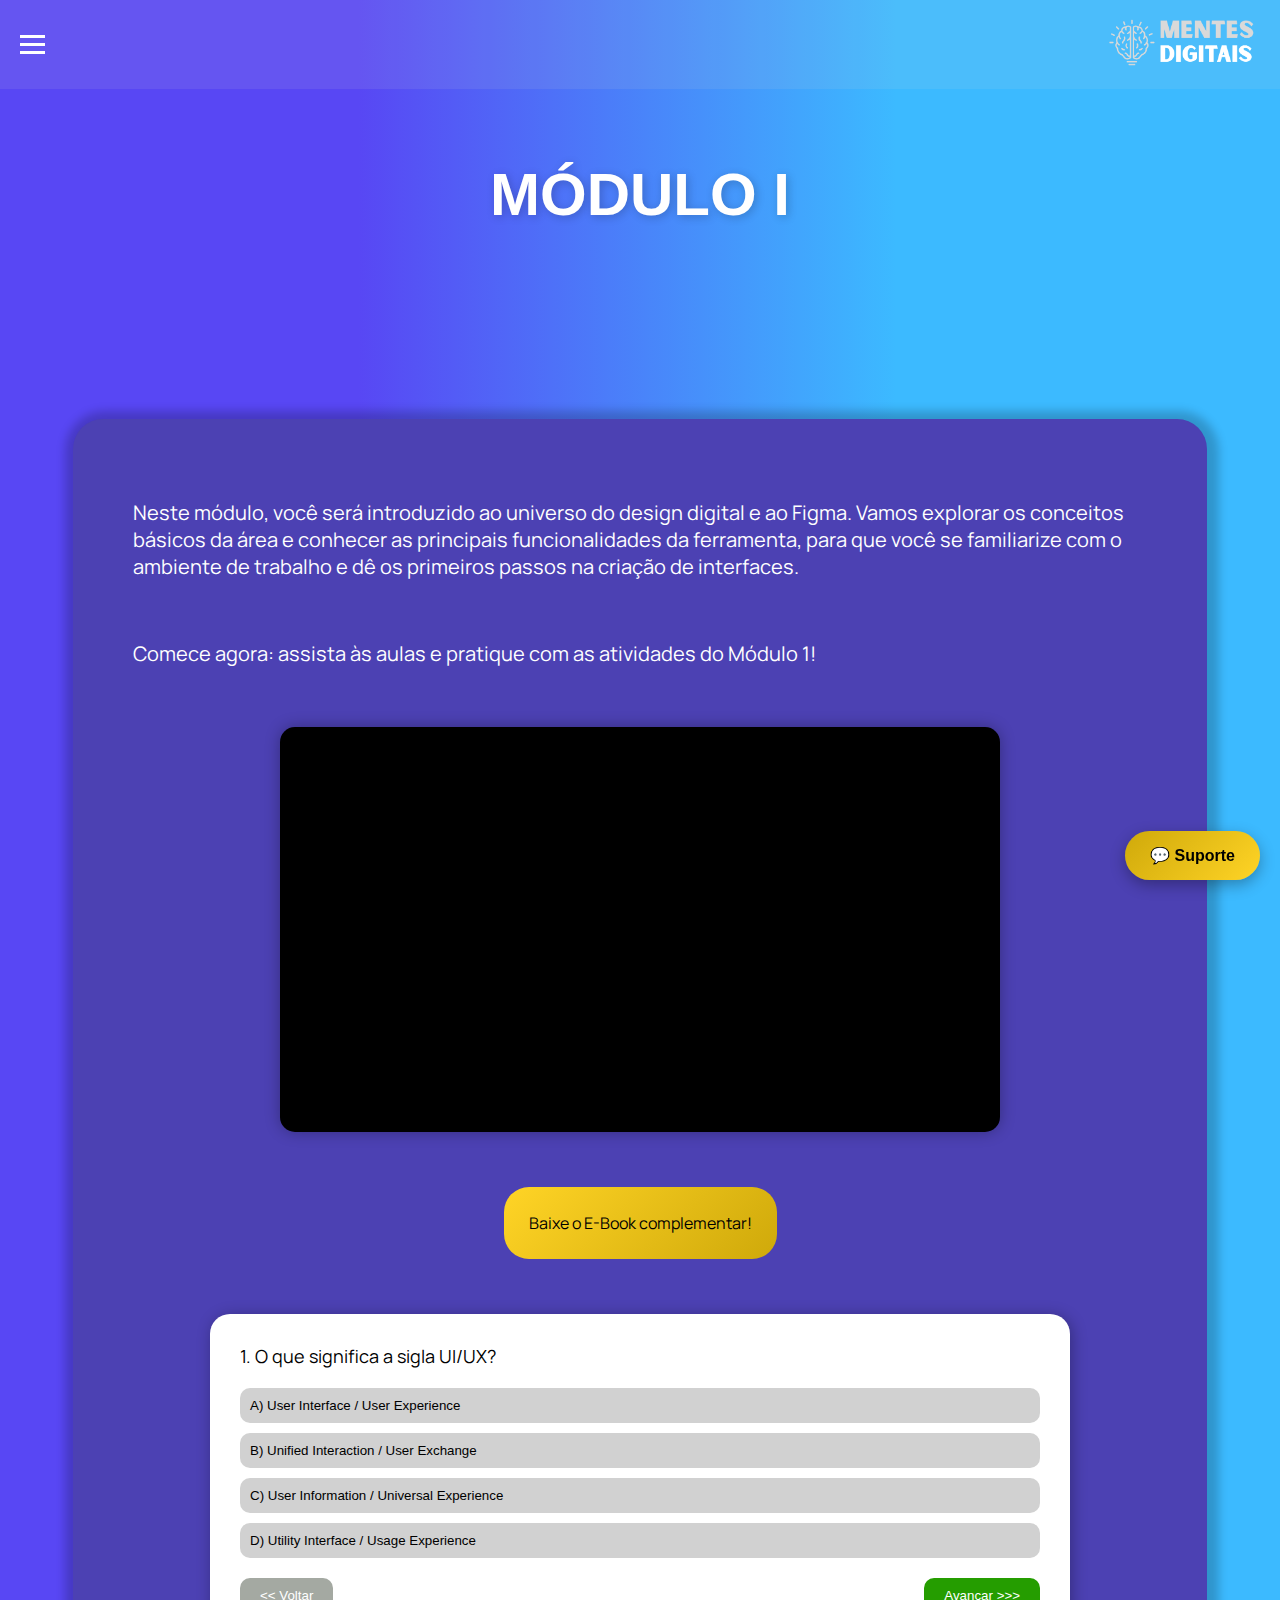
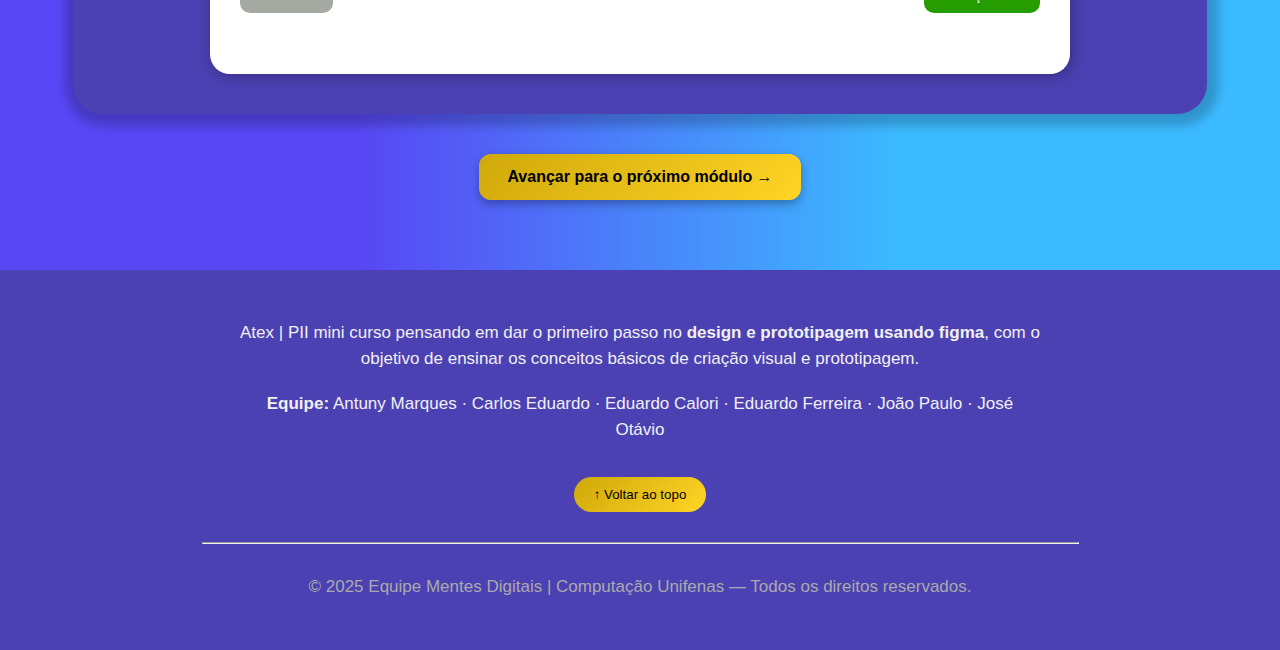
<file: moduloI.html>
<!DOCTYPE html>
<html lang="pt-br">
<head>
    <meta charset="UTF-8">
    <meta name="viewport" content="width=device-width, initial-scale=1.0">
    <link rel="stylesheet" href="css/style.css">
    
    <link href="https://fonts.googleapis.com/css2?family=Manrope:wght@400;700&display=swap" rel="stylesheet">
    <link rel="icon" href="images/icon-site.png" type="image/png">
    <script src="js/script.js" defer></script>
    <title>Módulo I</title>
    <style>
body{
    background: #5847F4;
    background: linear-gradient(90deg,rgba(88, 71, 244, 1) 28%, rgba(60, 186, 255, 1) 70%, rgba(60, 186, 255, 1) 82%);
    margin: 0;
    font-family: Arial, sans-serif;
}
.topbar{
    display: flex;
    justify-content: space-between;
    align-items: center;
    background-color: rgba(217, 217, 217, 0.1);
    color: white;
    padding: 10px 20px;
}

.barras{
    cursor: pointer;
    display: flex;
    flex-direction: column;
    gap: 5px;
}

.barras div{
    width: 25px;
    height: 3px;
    background-color: white;
}

.logo img{
    width: 170px;
    height: auto;
}

.sidebar{
    height: 100%;
    width: 0;
    position: fixed;
    top: 0;
    left: 0;
    background-color: #4496FB;
    overflow-x: hidden;
    transition: 0.3s;
    padding-top: 60px;
}

.sidebar a{
    text-align: center;
    padding: 15px 25px;
    text-decoration: none;
    font-size: 20px;
    color: white;
    display: block;
    transition: 0.3s;
}

.sidebar a:hover{
    background-color: rgba(217, 217, 217, 0.1);
}

.closebtn{
    position: absolute;
    top: 10px;
    right: 20px;
    font-size: 30px;
    color: white;
    text-decoration: none;
}

.sidebar img{
    width: 150px;
    position: relative;
    left: 40px;
    top: 400px;
}

.aulas {
    display: flex;
    justify-content: center;
    align-items: flex-start;
    flex-wrap: wrap;
    margin-top: 40px;
    padding: 0 20px;
    margin-bottom: 40px;
}

.video-container {
    max-width: 720px;
    width: 100%;
    aspect-ratio: 16 / 9;
    border-radius: 15px;
    overflow: hidden;
    box-shadow: 0 0 15px rgba(0,0,0,0.3);
    background-color: black;
}


/* Responsivo */
@media (max-width: 850px){
.aulas{
    flex-direction: column;
   align-items: center;
}
  
.video-container{
    width: 90%;
}
}
@media (max-width: 480px){
.barras{
    gap: 4px;
}

.barras div{
    width: 20px;
    height: 2px;
}

.logo img{
    width: 100px;
    right: 30px;
}

.sidebar a{
    font-size: 15px;
}

.sidebar hr{
    width: 50%;
}

.video-container {
    width: 100%;
}
}


</style>
</head>
<body>
<div class="topbar">
    <div class="barras" onclick="toggleSidebar()">
        <div></div>
        <div></div>
        <div></div>
    </div>
    <div class="logo"><img src="images/mentesdigitais.png" alt="Logo Mentes Digitais"></div>
</div>

<div id="mySidebar" class="sidebar">
    <a href="javascript:void(0)" class="closebtn" onclick="toggleSidebar()">×</a>  
    <a href="index.html">HOME</a>
    <hr>
    <a href="moduloI.html">MÓDULO I</a>
    <hr>
    <a href="moduloII.html">MÓDULO II</a>
    <hr>
    <a href="moduloIII.html">MÓDULO III</a>
    <hr>
    <a href="moduloIV.html">MÓDULO IV</a>
    <hr>
    <a href="moduloV.html">MÓDULO V</a>
    <img src="images/mentesdigitais.png" alt="Logo Mentes Digitais">
</div>

<div class="main">
    <h1 class="titulo-modulos">MÓDULO I</h1>
</div>

<div class="main">
<section class="conteudo">
        <p>Neste módulo, você será introduzido ao universo do design digital e ao Figma. Vamos explorar os conceitos básicos da área e conhecer as principais funcionalidades da ferramenta, para que você se familiarize com o ambiente de trabalho e dê os primeiros passos na criação de interfaces.</p>
        <p class="p2">Comece agora: assista às aulas e pratique com as atividades do Módulo 1!</p>

        <div class="aulas">
        <div class="video-container">
            <iframe id="videoPlayer" width="100%" height="100%"
                src="https://www.youtube.com/embed/Jwq9wUYQPgU?si=XiJgvLeKNYwL1z93"
                title="Introdução ao Figma"
                frameborder="0"
                allow="accelerometer; autoplay; clipboard-write; encrypted-media; gyroscope; picture-in-picture"
                allowfullscreen></iframe>
        </div>

</div>

        <div class="pdf-container">
            <a href="pdf/Aula 1 - Introdução ao Design Digital e Primeiros Passos.pdf">Baixe o E-Book complementar!</a>
        </div>

        <div class="quiz-container">
        <div id="quiz">
            <div class="question" id="question"></div>
            <div class="options" id="options"></div>
            <button class="next-btn" id="nextBtn">Avançar &gt;&gt;&gt;</button>
            <button class="prev-btn" id="prevBtn">&lt;&lt; Voltar</button>
        </div>
        <div class="result" id="result" style="display:none;"></div>
</div>
</section>

<div class="next-module">
  <a href=moduloII.html class="next-module-btn">Avançar para o próximo módulo →</a>
</div>

</div>

<a href="mailto:mentesdigitais.sup@gmail.com?subject=Ajuda%20no%20site%20Mentes%20Digitais&body=Olá,%20preciso%20de%20ajuda%20com..." 
   class="btn-suporte" 
   title="Enviar e-mail para o suporte">
   💬 <span>Suporte</span>
</a>


<footer class="footer">
    <div class="footer-content">
        <p class="project-desc">
            Atex | PII mini curso pensando em dar o primeiro passo no<strong> design e prototipagem usando figma</strong>,
            com o objetivo de ensinar os conceitos básicos de criação visual e prototipagem.
        </p>

        <p class="team">
            <strong>Equipe:</strong> Antuny Marques · Carlos Eduardo · Eduardo Calori · Eduardo Ferreira · João Paulo · José Otávio 
        </p>

        <button class="back-to-top" onclick="window.scrollTo({top: 0, behavior: 'smooth'})">
        ↑ Voltar ao topo
        </button>
    </div>
    <hr style="width: 70%; margin-top: 30px; margin-bottom: 30px;">
    <p class="footer-copy">© 2025 Equipe Mentes Digitais | Computação Unifenas — Todos os direitos reservados.</p>
</footer>
</body>
</html>
</file>
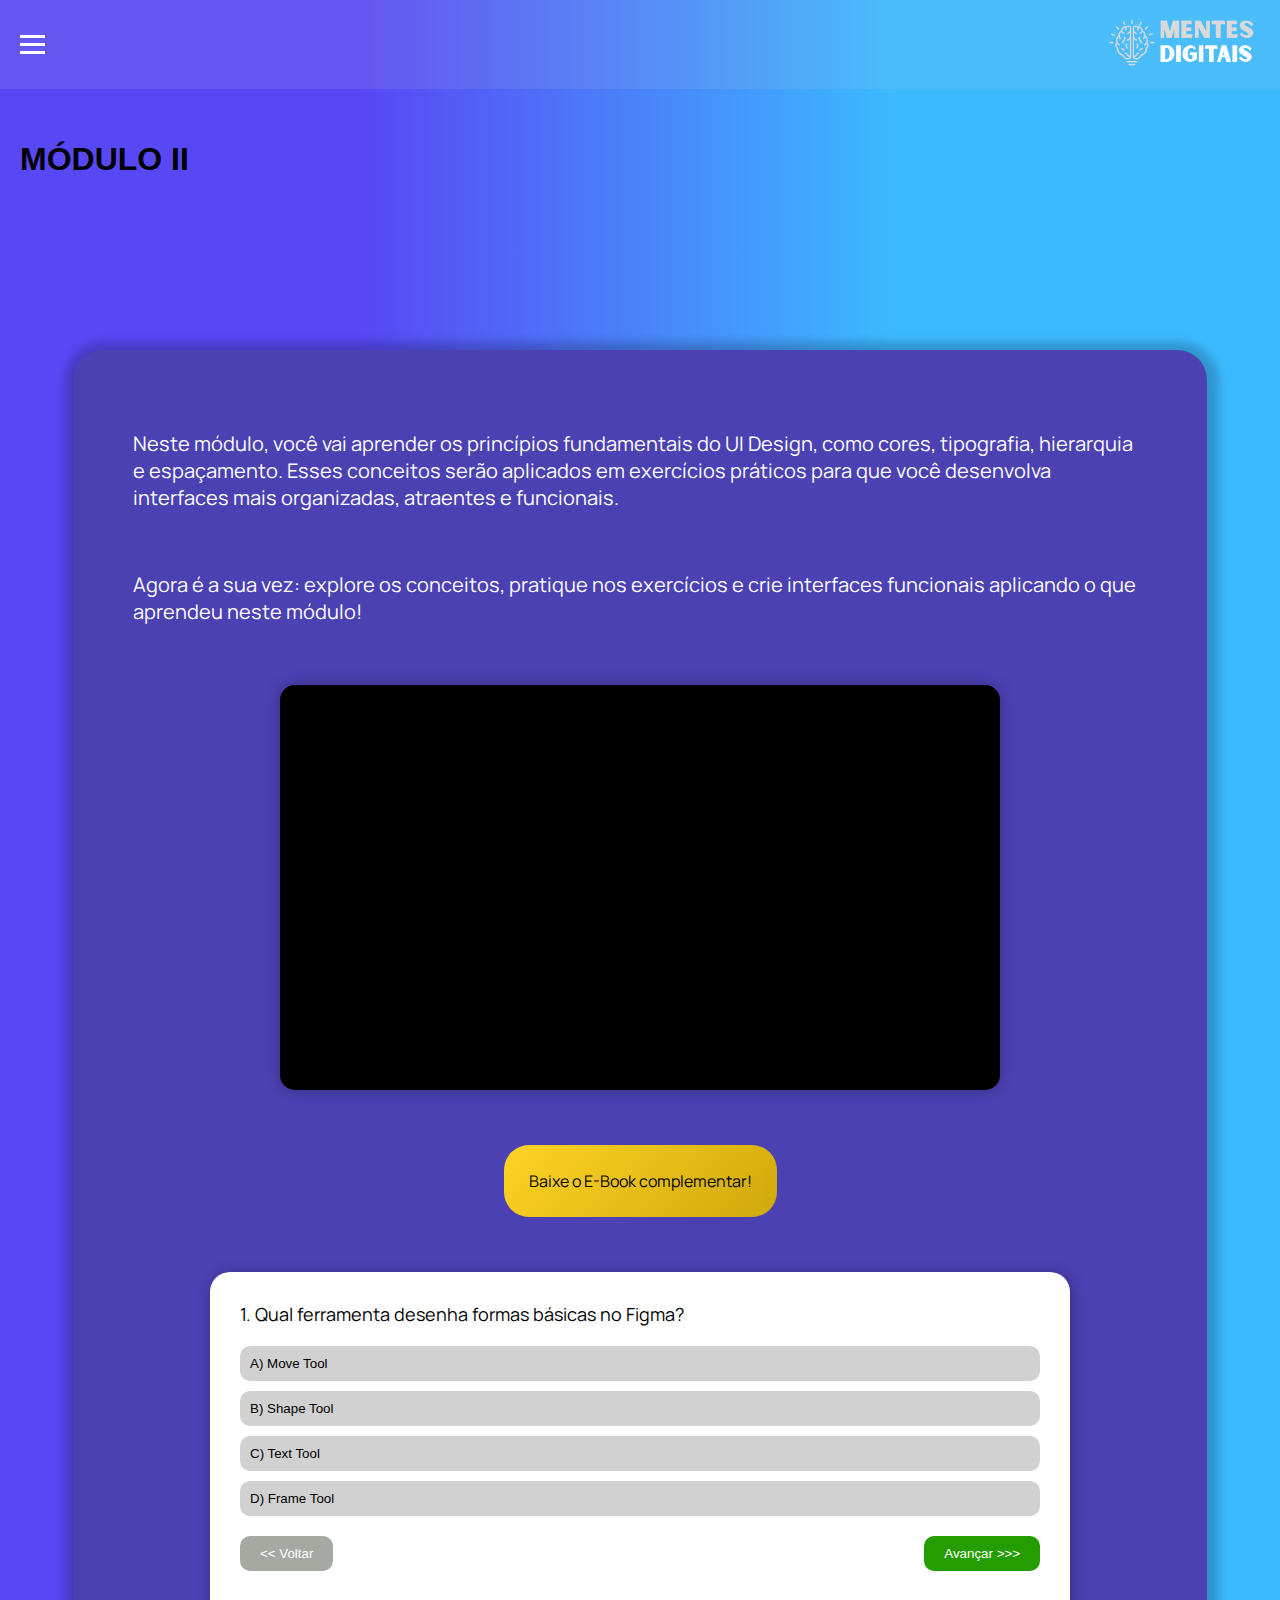
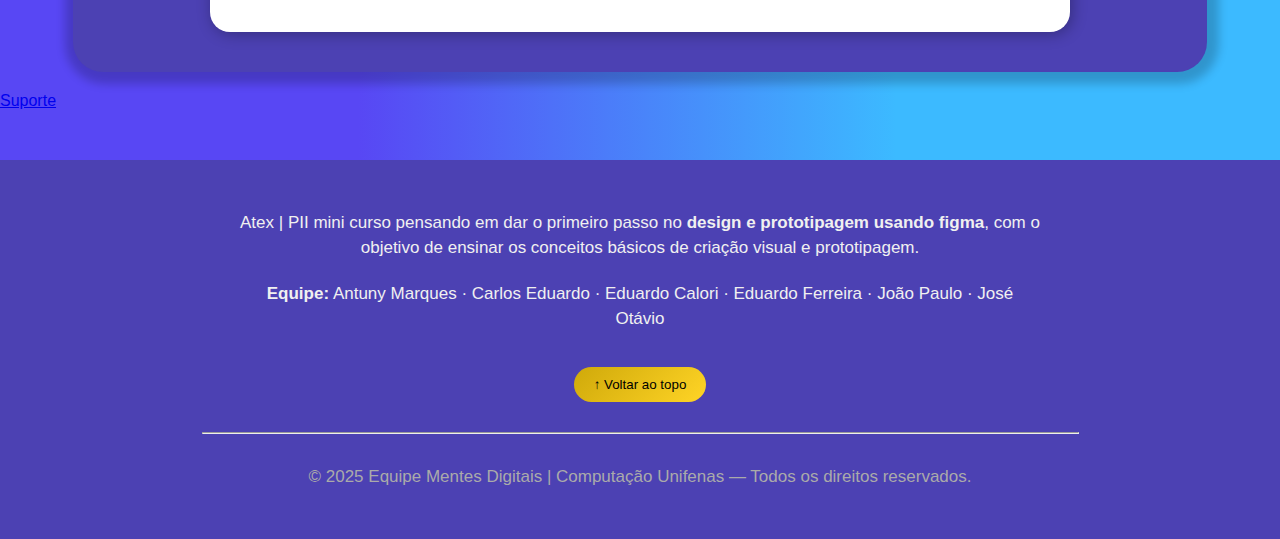
<file: moduloII.html>
<!DOCTYPE html>
<html lang="pt-br">
<head>
    <meta charset="UTF-8">
    <meta name="viewport" content="width=device-width, initial-scale=1.0">
    <link rel="stylesheet" href="css/style.css">
    
    <link href="https://fonts.googleapis.com/css2?family=Manrope:wght@400;700&display=swap" rel="stylesheet">
    <script src="js/script.js" defer></script>
    <title>Módulo II</title>
    <style>
body{
    background: #5847F4;
    background: linear-gradient(90deg,rgba(88, 71, 244, 1) 28%, rgba(60, 186, 255, 1) 70%, rgba(60, 186, 255, 1) 82%);
    margin: 0;
    font-family: Arial, sans-serif;
}
.topbar{
    display: flex;
    justify-content: space-between;
    align-items: center;
    background-color: rgba(217, 217, 217, 0.1);
    color: white;
    padding: 10px 20px;
}

.barras{
    cursor: pointer;
    display: flex;
    flex-direction: column;
    gap: 5px;
}

.barras div{
    width: 25px;
    height: 3px;
    background-color: white;
}

.logo img{
    width: 170px;
    height: auto;
}

.sidebar{
    height: 100%;
    width: 0;
    position: fixed;
    top: 0;
    left: 0;
    background-color: #4496FB;
    overflow-x: hidden;
    transition: 0.3s;
    padding-top: 60px;
}

.sidebar a{
    text-align: center;
    padding: 15px 25px;
    text-decoration: none;
    font-size: 20px;
    color: white;
    display: block;
    transition: 0.3s;
}

.sidebar a:hover{
    background-color: rgba(217, 217, 217, 0.1);
}

.closebtn{
    position: absolute;
    top: 10px;
    right: 20px;
    font-size: 30px;
    color: white;
    text-decoration: none;
}

.sidebar img{
    width: 150px;
    position: relative;
    left: 40px;
    top: 400px;
}

.aulas {
    display: flex;
    justify-content: center;
    align-items: flex-start;
    flex-wrap: wrap;
    margin-top: 40px;
    padding: 0 20px;
    margin-bottom: 40px;
}

.video-container {
    max-width: 720px;
    width: 100%;
    aspect-ratio: 16 / 9;
    border-radius: 15px;
    overflow: hidden;
    box-shadow: 0 0 15px rgba(0,0,0,0.3);
    background-color: black;
}


/* Responsivo */
@media (max-width: 850px) {
  .aulas {
        flex-direction: column;
        align-items: center;
  }
  
  .video-container{
        width: 90%;
  }
}

</style>
</head>
<body>
<div class="topbar">
    <div class="barras" onclick="toggleSidebar()">
        <div></div>
        <div></div>
        <div></div>
    </div>
    <div class="logo"><img src="images/mentesdigitais.png" alt="Logo Mentes Digitais"></div>
</div>

<div id="mySidebar" class="sidebar">
    <a href="javascript:void(0)" class="closebtn" onclick="toggleSidebar()">×</a>  
    <a href="index.html">HOME</a>
    <hr>
    <a href="moduloI.html">MÓDULO I</a>
    <hr>
    <a href="moduloII.html">MÓDULO II</a>
    <hr>
    <a href="moduloIII.html">MÓDULO III</a>
    <hr>
    <a href="moduloIV.html">MÓDULO IV</a>
    <hr>
    <a href="moduloV.html">MÓDULO V</a>
    <img src="images/mentesdigitais.png" alt="Logo Mentes Digitais">
</div>

<div class="main">
    <h1 class="titulo-moldulos">MÓDULO II</h1>
</div>

<div class="main">
    <section class="conteudo">
        <p>Neste módulo, você vai aprender os princípios fundamentais do UI Design, como cores, tipografia, hierarquia e espaçamento. Esses conceitos serão aplicados em exercícios práticos para que você desenvolva interfaces mais organizadas, atraentes e funcionais.</p>
        <p class="p2">Agora é a sua vez: explore os conceitos, pratique nos exercícios e crie interfaces funcionais aplicando o que aprendeu neste módulo!</p>

        <div class="aulas">
        <div class="video-container">
            <iframe id="videoPlayer" width="100%" height="100%"
                src="https://www.youtube.com/embed/fvH34w2EWRE?si=vCZOdim2vdd4sfx4"
                title="Introdução ao Figma"
                frameborder="0"
                allow="accelerometer; autoplay; clipboard-write; encrypted-media; gyroscope; picture-in-picture"
                allowfullscreen></iframe>
        </div>

</div>

        <div class="pdf-container">
            <a href="pdf/Aula 2 - Ferramentas Essenciais do Figma.pdf">Baixe o E-Book complementar!</a>
        </div>

        <div class="quiz-container">
            <div id="quiz">
                <div class="question" id="question"></div>
                <div class="options" id="options"></div>
                <button class="next-btn" id="nextBtn">Avançar &gt;&gt;&gt;</button>
                <button class="prev-btn" id="prevBtn">&lt;&lt; Voltar</button>
            </div>
            <div class="result" id="result" style="display:none;"></div>
        </div>
    </section>
</div>

<a href="mentesdigitais.sup@gmail.com" class="support-btn">Suporte</a>

<footer class="footer">
    <div class="footer-content">
        <p class="project-desc">
            Atex | PII mini curso pensando em dar o primeiro passo no<strong> design e prototipagem usando figma</strong>,
            com o objetivo de ensinar os conceitos básicos de criação visual e prototipagem.
        </p>

        <p class="team">
            <strong>Equipe:</strong> Antuny Marques · Carlos Eduardo · Eduardo Calori · Eduardo Ferreira · João Paulo · José Otávio 
        </p>

        <button class="back-to-top" onclick="window.scrollTo({top: 0, behavior: 'smooth'})">
        ↑ Voltar ao topo
        </button>
    </div>
    <hr style="width: 70%; margin-top: 30px; margin-bottom: 30px;">
    <p class="footer-copy">© 2025 Equipe Mentes Digitais | Computação Unifenas — Todos os direitos reservados.</p>
</footer>
</body>
</html>
</file>
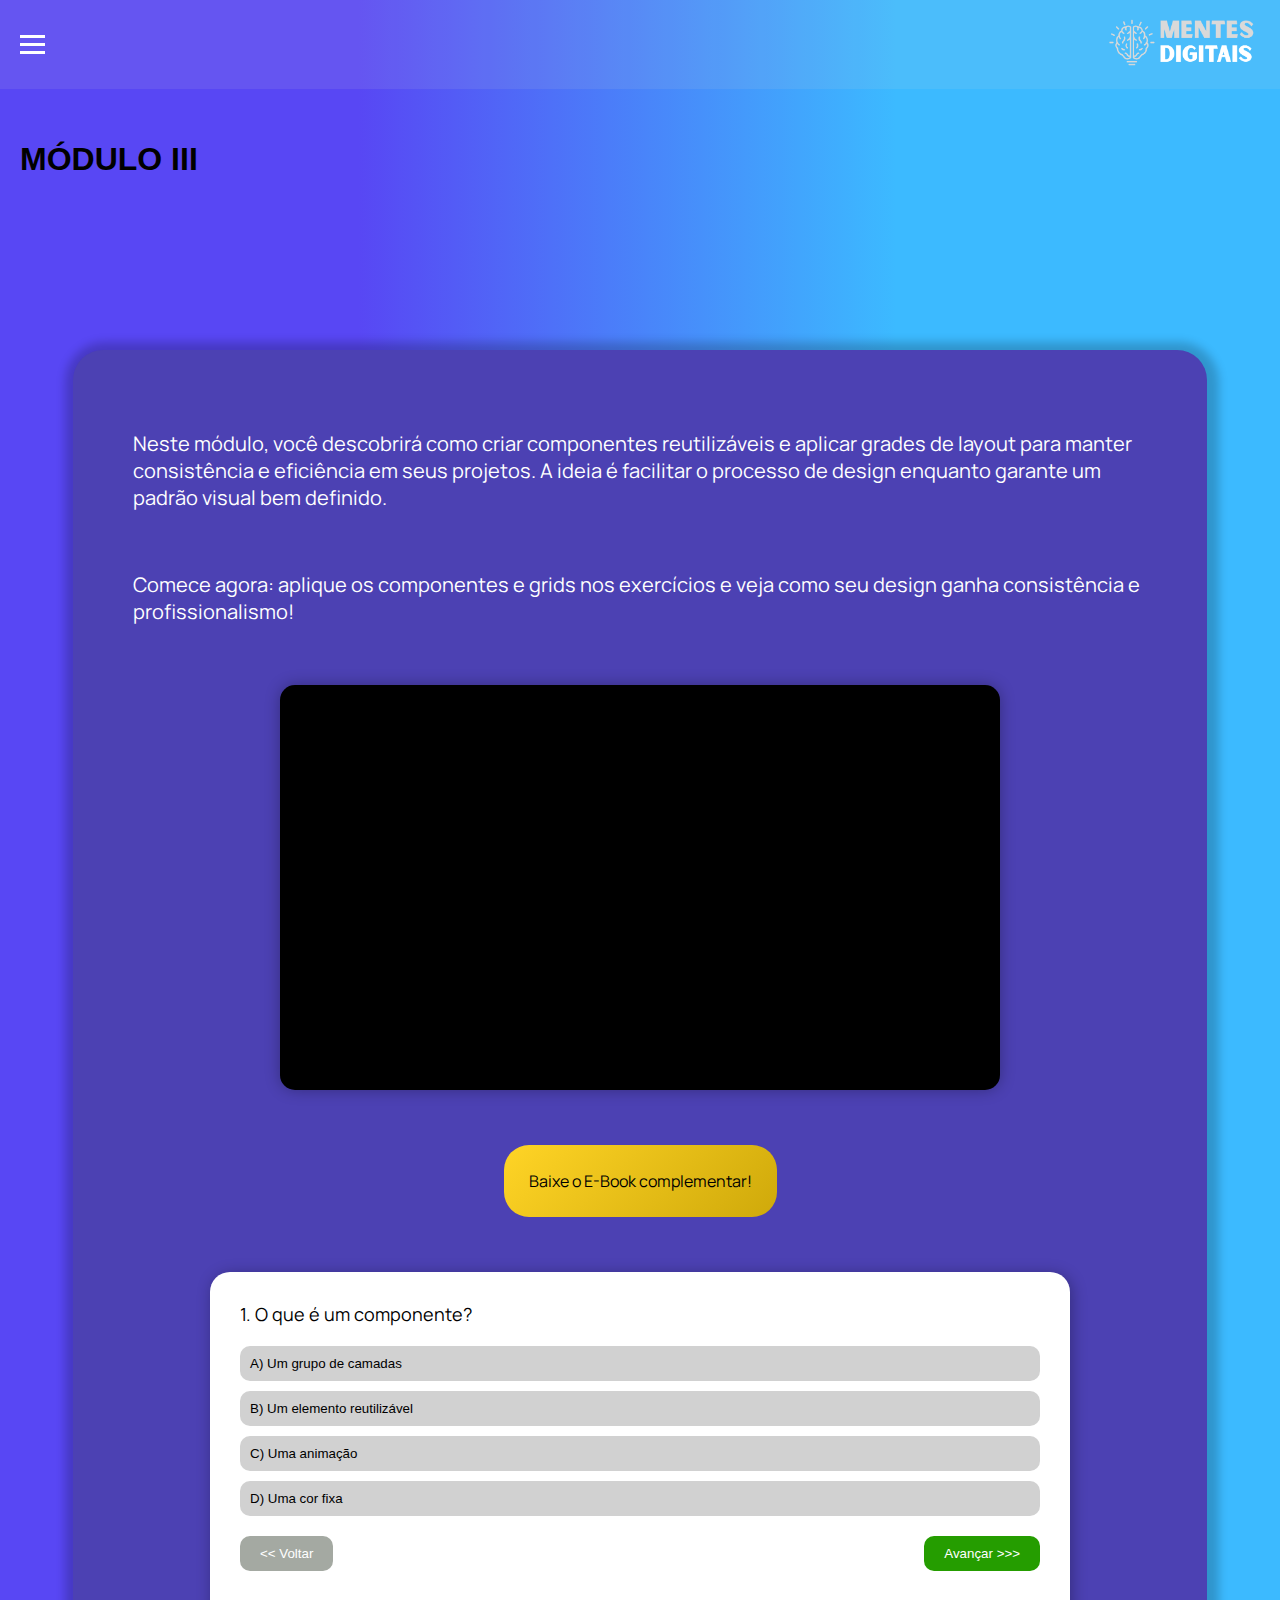
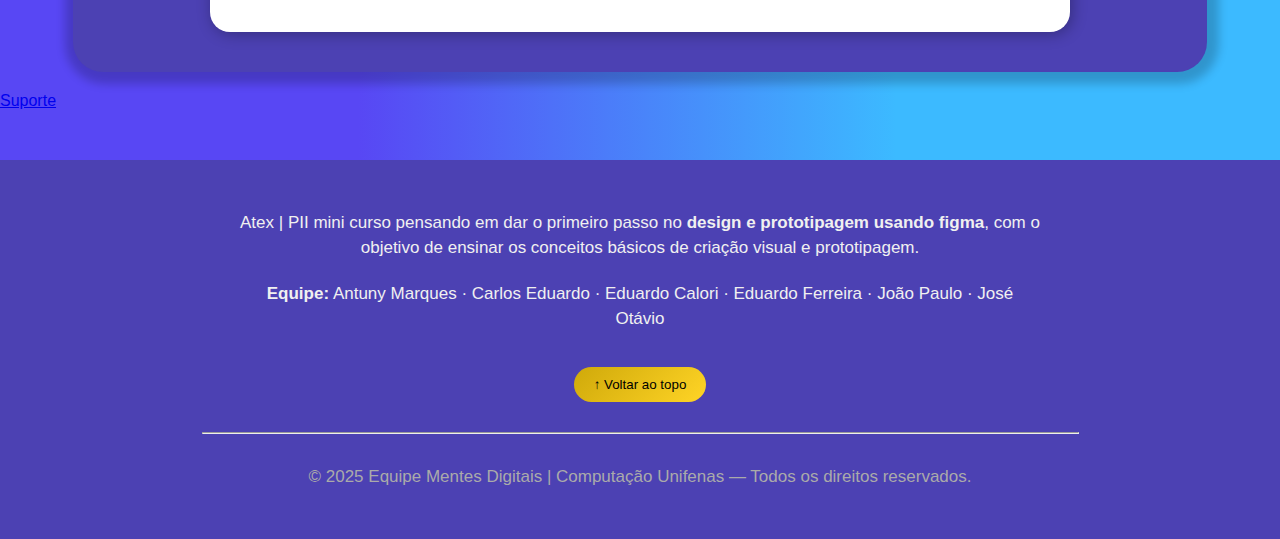
<file: moduloIII.html>
<!DOCTYPE html>
<html lang="pt-br">
<head>
    <meta charset="UTF-8">
    <meta name="viewport" content="width=device-width, initial-scale=1.0">
    <link rel="stylesheet" href="css/style.css">
    
    <link href="https://fonts.googleapis.com/css2?family=Manrope:wght@400;700&display=swap" rel="stylesheet">
    <script src="js/script.js" defer></script>
    <title>Módulo III</title>
    <style>
body{
    background: #5847F4;
    background: linear-gradient(90deg,rgba(88, 71, 244, 1) 28%, rgba(60, 186, 255, 1) 70%, rgba(60, 186, 255, 1) 82%);
    margin: 0;
    font-family: Arial, sans-serif;
}
.topbar{
    display: flex;
    justify-content: space-between;
    align-items: center;
    background-color: rgba(217, 217, 217, 0.1);
    color: white;
    padding: 10px 20px;
}

.barras{
    cursor: pointer;
    display: flex;
    flex-direction: column;
    gap: 5px;
}

.barras div{
    width: 25px;
    height: 3px;
    background-color: white;
}

.logo img{
    width: 170px;
    height: auto;
}

.sidebar{
    height: 100%;
    width: 0;
    position: fixed;
    top: 0;
    left: 0;
    background-color: #4496FB;
    overflow-x: hidden;
    transition: 0.3s;
    padding-top: 60px;
}

.sidebar a{
    text-align: center;
    padding: 15px 25px;
    text-decoration: none;
    font-size: 20px;
    color: white;
    display: block;
    transition: 0.3s;
}

.sidebar a:hover{
    background-color: rgba(217, 217, 217, 0.1);
}

.closebtn{
    position: absolute;
    top: 10px;
    right: 20px;
    font-size: 30px;
    color: white;
    text-decoration: none;
}

.sidebar img{
    width: 150px;
    position: relative;
    left: 40px;
    top: 400px;
}

.aulas {
    display: flex;
    justify-content: center;
    align-items: flex-start;
    flex-wrap: wrap;
    margin-top: 40px;
    padding: 0 20px;
    margin-bottom: 40px;
}

.video-container {
    max-width: 720px;
    width: 100%;
    aspect-ratio: 16 / 9;
    border-radius: 15px;
    overflow: hidden;
    box-shadow: 0 0 15px rgba(0,0,0,0.3);
    background-color: black;
}


/* Responsivo */
@media (max-width: 850px) {
  .aulas {
        flex-direction: column;
        align-items: center;
  }
  
  .video-container{
        width: 90%;
  }
}

</style>
</head>
<body>
<div class="topbar">
    <div class="barras" onclick="toggleSidebar()">
        <div></div>
        <div></div>
        <div></div>
    </div>
    <div class="logo"><img src="images/mentesdigitais.png" alt="Logo Mentes Digitais"></div>
</div>

<div id="mySidebar" class="sidebar">
    <a href="javascript:void(0)" class="closebtn" onclick="toggleSidebar()">×</a>  
    <a href="index.html">HOME</a>
    <hr>
    <a href="moduloI.html">MÓDULO I</a>
    <hr>
    <a href="moduloII.html">MÓDULO II</a>
    <hr>
    <a href="moduloIII.html">MÓDULO III</a>
    <hr>
    <a href="moduloIV.html">MÓDULO IV</a>
    <hr>
    <a href="moduloV.html">MÓDULO V</a>
    <img src="images/mentesdigitais.png" alt="Logo Mentes Digitais">
</div>

<div class="main">
    <h1 class="titulo-moldulos">MÓDULO III</h1>
</div>

<div class="main">
    <section class="conteudo">
        <p>Neste módulo, você descobrirá como criar componentes reutilizáveis e aplicar grades de layout para manter consistência e eficiência em seus projetos. A ideia é facilitar o processo de design enquanto garante um padrão visual bem definido.</p>
        <p class="p2">Comece agora: aplique os componentes e grids nos exercícios e veja como seu design ganha consistência e profissionalismo!</p>

        <div class="aulas">
        <div class="video-container">
            <iframe id="videoPlayer" width="100%" height="100%"
                src="https://www.youtube.com/embed/oE_08KTRA9w?si=zlbh8kw180UoyOji"
                title="Introdução ao Figma"
                frameborder="0"
                allow="accelerometer; autoplay; clipboard-write; encrypted-media; gyroscope; picture-in-picture"
                allowfullscreen></iframe>
        </div>

</div>

        <div class="pdf-container">
            <a href="pdf/Aula 3- Organização e Componentes.pdf">Baixe o E-Book complementar!</a>
        </div>

        <div class="quiz-container">
        <div id="quiz">
            <div class="question" id="question"></div>
            <div class="options" id="options"></div>
            <button class="next-btn" id="nextBtn">Avançar &gt;&gt;&gt;</button>
            <button class="prev-btn" id="prevBtn">&lt;&lt; Voltar</button>
        </div>
        <div class="result" id="result" style="display:none;"></div>
</div>
    </section>
</div>

<a href="mentesdigitais.sup@gmail.com" class="support-btn">Suporte</a>

<footer class="footer">
    <div class="footer-content">
        <p class="project-desc">
            Atex | PII mini curso pensando em dar o primeiro passo no<strong> design e prototipagem usando figma</strong>,
            com o objetivo de ensinar os conceitos básicos de criação visual e prototipagem.
        </p>

        <p class="team">
            <strong>Equipe:</strong> Antuny Marques · Carlos Eduardo · Eduardo Calori · Eduardo Ferreira · João Paulo · José Otávio 
        </p>

        <button class="back-to-top" onclick="window.scrollTo({top: 0, behavior: 'smooth'})">
        ↑ Voltar ao topo
        </button>
    </div>
    <hr style="width: 70%; margin-top: 30px; margin-bottom: 30px;">
    <p class="footer-copy">© 2025 Equipe Mentes Digitais | Computação Unifenas — Todos os direitos reservados.</p>
</footer>
</body>
</html>
</file>
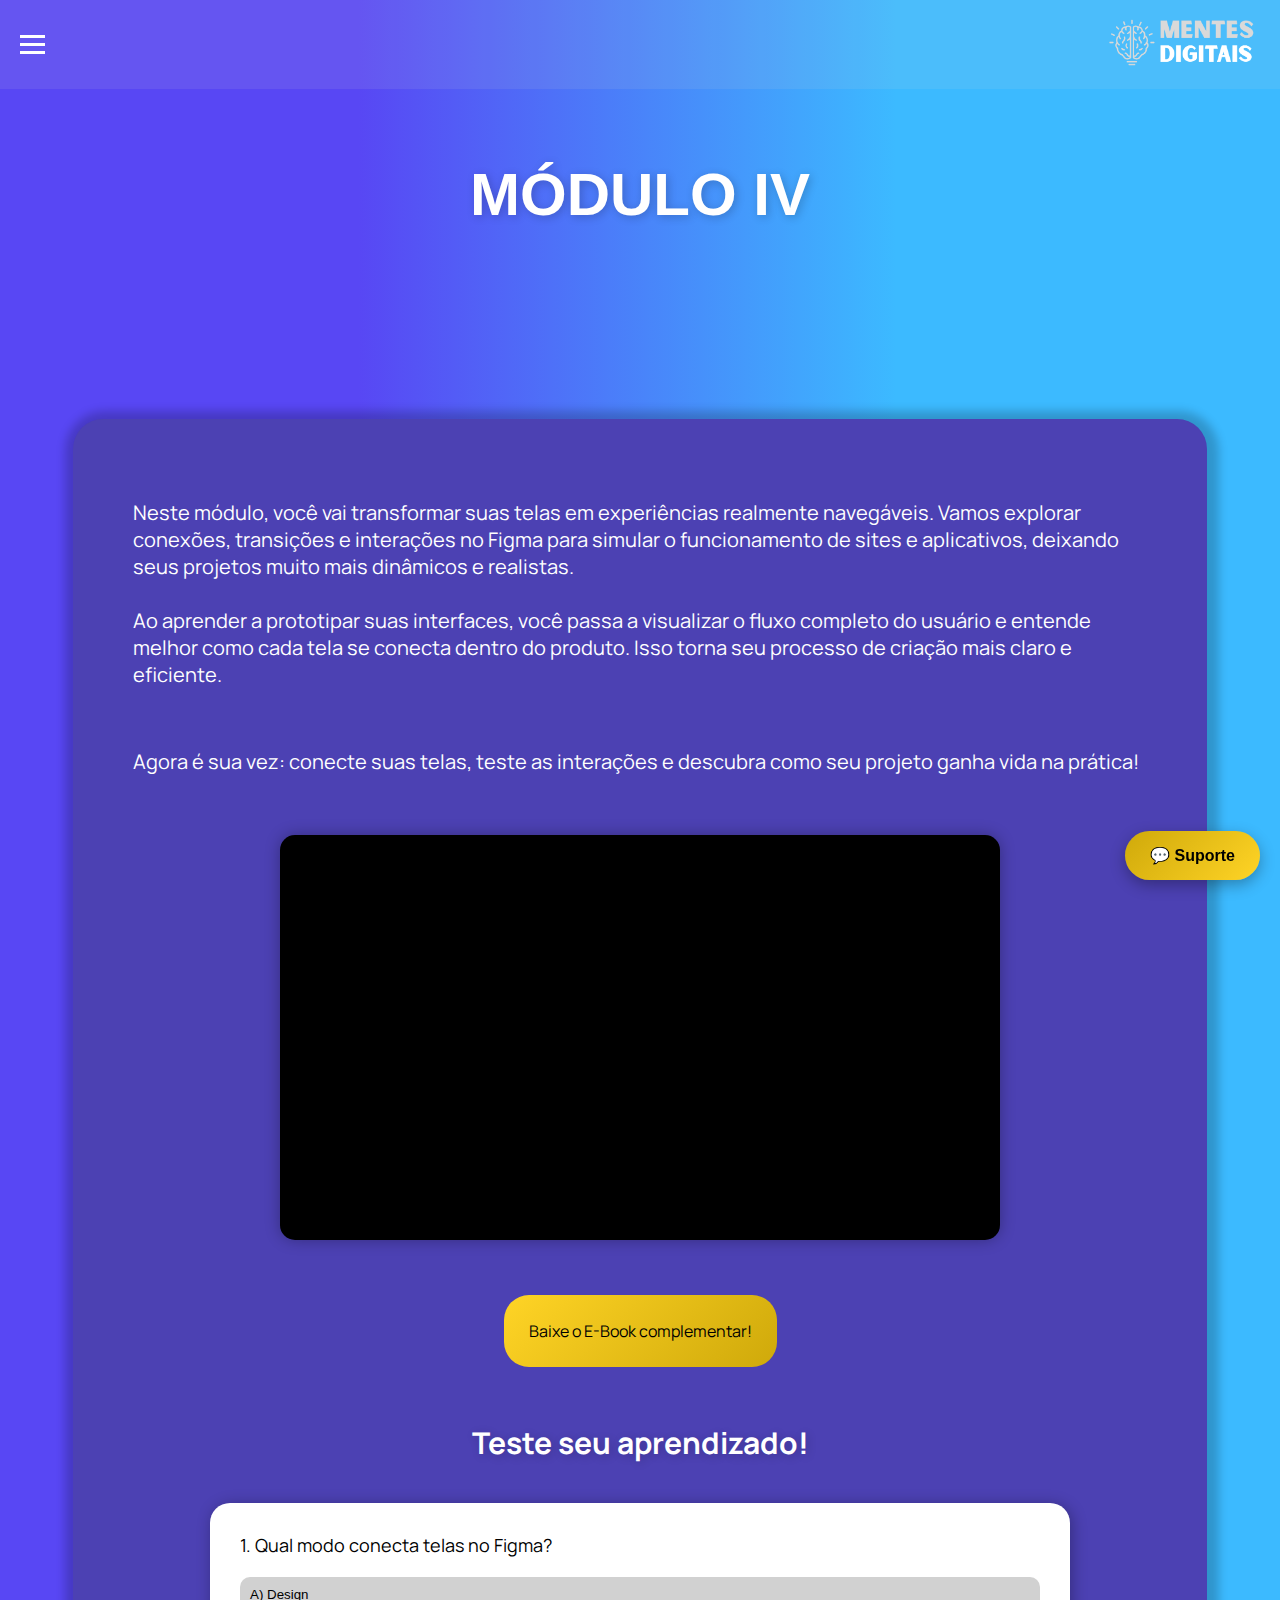
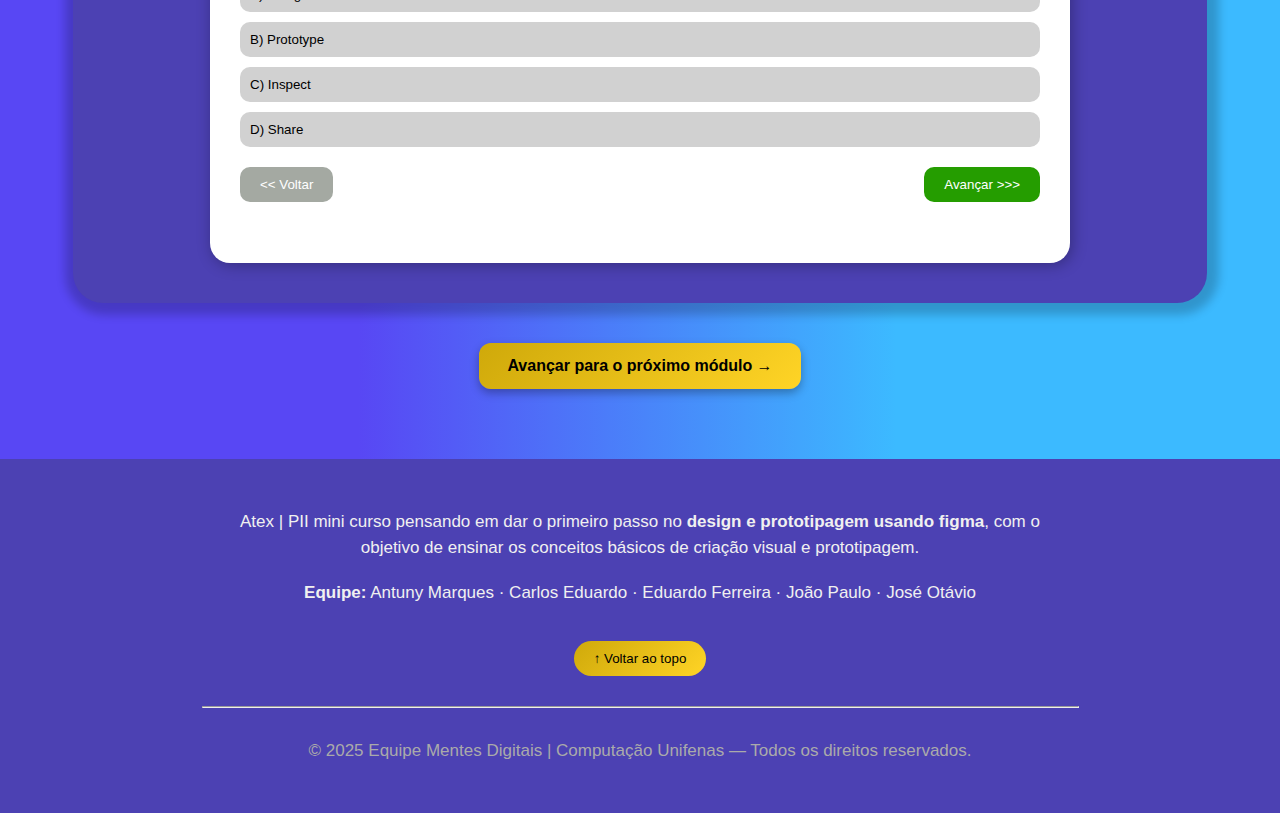
<file: moduloIV.html>
<!DOCTYPE html>
<html lang="pt-br">
<head>
    <meta charset="UTF-8">
    <meta name="viewport" content="width=device-width, initial-scale=1.0">
    <link rel="stylesheet" href="css/style.css">
    
    <link href="https://fonts.googleapis.com/css2?family=Manrope:wght@400;700&display=swap" rel="stylesheet">
    <link rel="icon" href="images/icon-site.png" type="image/png">
    <script src="js/script.js" defer></script>
    <title>Módulo IV</title>
    <style>
body{
    background: #5847F4;
    background: linear-gradient(90deg,rgba(88, 71, 244, 1) 28%, rgba(60, 186, 255, 1) 70%, rgba(60, 186, 255, 1) 82%);
    margin: 0;
    font-family: Arial, sans-serif;
}
.topbar{
    display: flex;
    justify-content: space-between;
    align-items: center;
    background-color: rgba(217, 217, 217, 0.1);
    color: white;
    padding: 10px 20px;
}

.barras{
    cursor: pointer;
    display: flex;
    flex-direction: column;
    gap: 5px;
}

.barras div{
    width: 25px;
    height: 3px;
    background-color: white;
}

.logo img{
    width: 170px;
    height: auto;
}

.sidebar{
    height: 100%;
    width: 0;
    position: fixed;
    top: 0;
    left: 0;
    background-color: #4496FB;
    overflow-x: hidden;
    transition: 0.3s;
    padding-top: 60px;
}

.sidebar a{
    text-align: center;
    padding: 15px 25px;
    text-decoration: none;
    font-size: 20px;
    color: white;
    display: block;
    transition: 0.3s;
}

.sidebar a:hover{
    background-color: rgba(217, 217, 217, 0.1);
}

.closebtn{
    position: absolute;
    top: 10px;
    right: 20px;
    font-size: 30px;
    color: white;
    text-decoration: none;
}

.sidebar img{
    width: 150px;
    position: relative;
    left: 40px;
    top: 400px;
}

.aulas {
    display: flex;
    justify-content: center;
    align-items: flex-start;
    flex-wrap: wrap;
    margin-top: 40px;
    padding: 0 20px;
    margin-bottom: 40px;
}

.video-container {
    max-width: 720px;
    width: 100%;
    aspect-ratio: 16 / 9;
    border-radius: 15px;
    overflow: hidden;
    box-shadow: 0 0 15px rgba(0,0,0,0.3);
    background-color: black;
}


/* Responsivo */
@media (max-width: 850px) {
  .aulas {
        flex-direction: column;
        align-items: center;
  }
  
  .video-container{
        width: 90%;
  }
}

@media (max-width: 480px){
.barras{
    gap: 4px;
}

.barras div{
    width: 20px;
    height: 2px;
}

.logo img{
    width: 100px;
    right: 30px;
}

.sidebar a{
    font-size: 15px;
}

.sidebar hr{
    width: 50%;
}

.video-container {
    width: 100%;
}
}

</style>
</head>
<body>
<div class="topbar">
    <div class="barras" onclick="toggleSidebar()">
        <div></div>
        <div></div>
        <div></div>
    </div>
    <div class="logo"><img src="images/mentesdigitais.png" alt="Logo Mentes Digitais"></div>
</div>

<div id="mySidebar" class="sidebar">
    <a href="javascript:void(0)" class="closebtn" onclick="toggleSidebar()">×</a>  
    <a href="index.html">HOME</a>
    <hr>
    <a href="moduloI.html">MÓDULO I</a>
    <hr>
    <a href="moduloII.html">MÓDULO II</a>
    <hr>
    <a href="moduloIII.html">MÓDULO III</a>
    <hr>
    <a href="moduloIV.html">MÓDULO IV</a>
    <hr>
    <a href="moduloV.html">MÓDULO V</a>
    <img src="images/mentesdigitais.png" alt="Logo Mentes Digitais">
</div>

<div class="main">
    <h1 class="titulo-modulos">MÓDULO IV</h1>
</div>

<div class="main">
    <section class="conteudo">
        <p>Neste módulo, você vai transformar suas telas em experiências realmente navegáveis. Vamos explorar conexões, transições e interações no Figma para simular o funcionamento de sites e aplicativos, deixando seus projetos muito mais dinâmicos e realistas.
        <br><br>
        Ao aprender a prototipar suas interfaces, você passa a visualizar o fluxo completo do usuário e entende melhor como cada tela se conecta dentro do produto. Isso torna seu processo de criação mais claro e eficiente.</p>
        <p class="p2">Agora é sua vez: conecte suas telas, teste as interações e descubra como seu projeto ganha vida na prática!</p>

        <div class="aulas">
        <div class="video-container">
            <iframe id="videoPlayer" width="100%" height="100%"
                src="https://www.youtube.com/embed/P_ztbE1SH8g?si=u4S8Sn6u5tZ4hIya" 
                title="Introdução ao Figma"
                frameborder="0"
                allow="accelerometer; autoplay; clipboard-write; encrypted-media; gyroscope; picture-in-picture"
                allowfullscreen></iframe>
        </div>

</div>

        <div class="pdf-container">
            <a href="pdf/Aula 4 - Prototipagem Rápida.pdf" target="_blank">Baixe o E-Book complementar!</a>
        </div>

        <div class="titulo-atv">
            <h2>Teste seu aprendizado!</h2>
        </div>
        
        <div class="quiz-container">
        <div id="quiz">
            <div class="question" id="question"></div>
            <div class="options" id="options"></div>
            <button class="next-btn" id="nextBtn">Avançar &gt;&gt;&gt;</button>
            <button class="prev-btn" id="prevBtn">&lt;&lt; Voltar</button>
        </div>
        <div class="result" id="result" style="display:none;"></div>
</div>
    </section>

<div class="next-module">
  <a href=moduloV.html class="next-module-btn">Avançar para o próximo módulo →</a>
</div>

</div>

<a href="mailto:mentesdigitais.sup@gmail.com?subject=Ajuda%20no%20site%20Mentes%20Digitais&body=Olá,%20preciso%20de%20ajuda%20com..." 
   class="btn-suporte" 
   title="Enviar e-mail para o suporte">
   💬 <span>Suporte</span>
</a>

<footer class="footer">
    <div class="footer-content">
        <p class="project-desc">
            Atex | PII mini curso pensando em dar o primeiro passo no<strong> design e prototipagem usando figma</strong>,
            com o objetivo de ensinar os conceitos básicos de criação visual e prototipagem.
        </p>

        <p class="team">
            <strong>Equipe:</strong> Antuny Marques · Carlos Eduardo · Eduardo Ferreira · João Paulo · José Otávio 
        </p>

        <button class="back-to-top" onclick="window.scrollTo({top: 0, behavior: 'smooth'})">
        ↑ Voltar ao topo
        </button>
    </div>
    <hr style="width: 70%; margin-top: 30px; margin-bottom: 30px;">
    <p class="footer-copy">© 2025 Equipe Mentes Digitais | Computação Unifenas — Todos os direitos reservados.</p>
</footer>
</body>
</html>
</file>
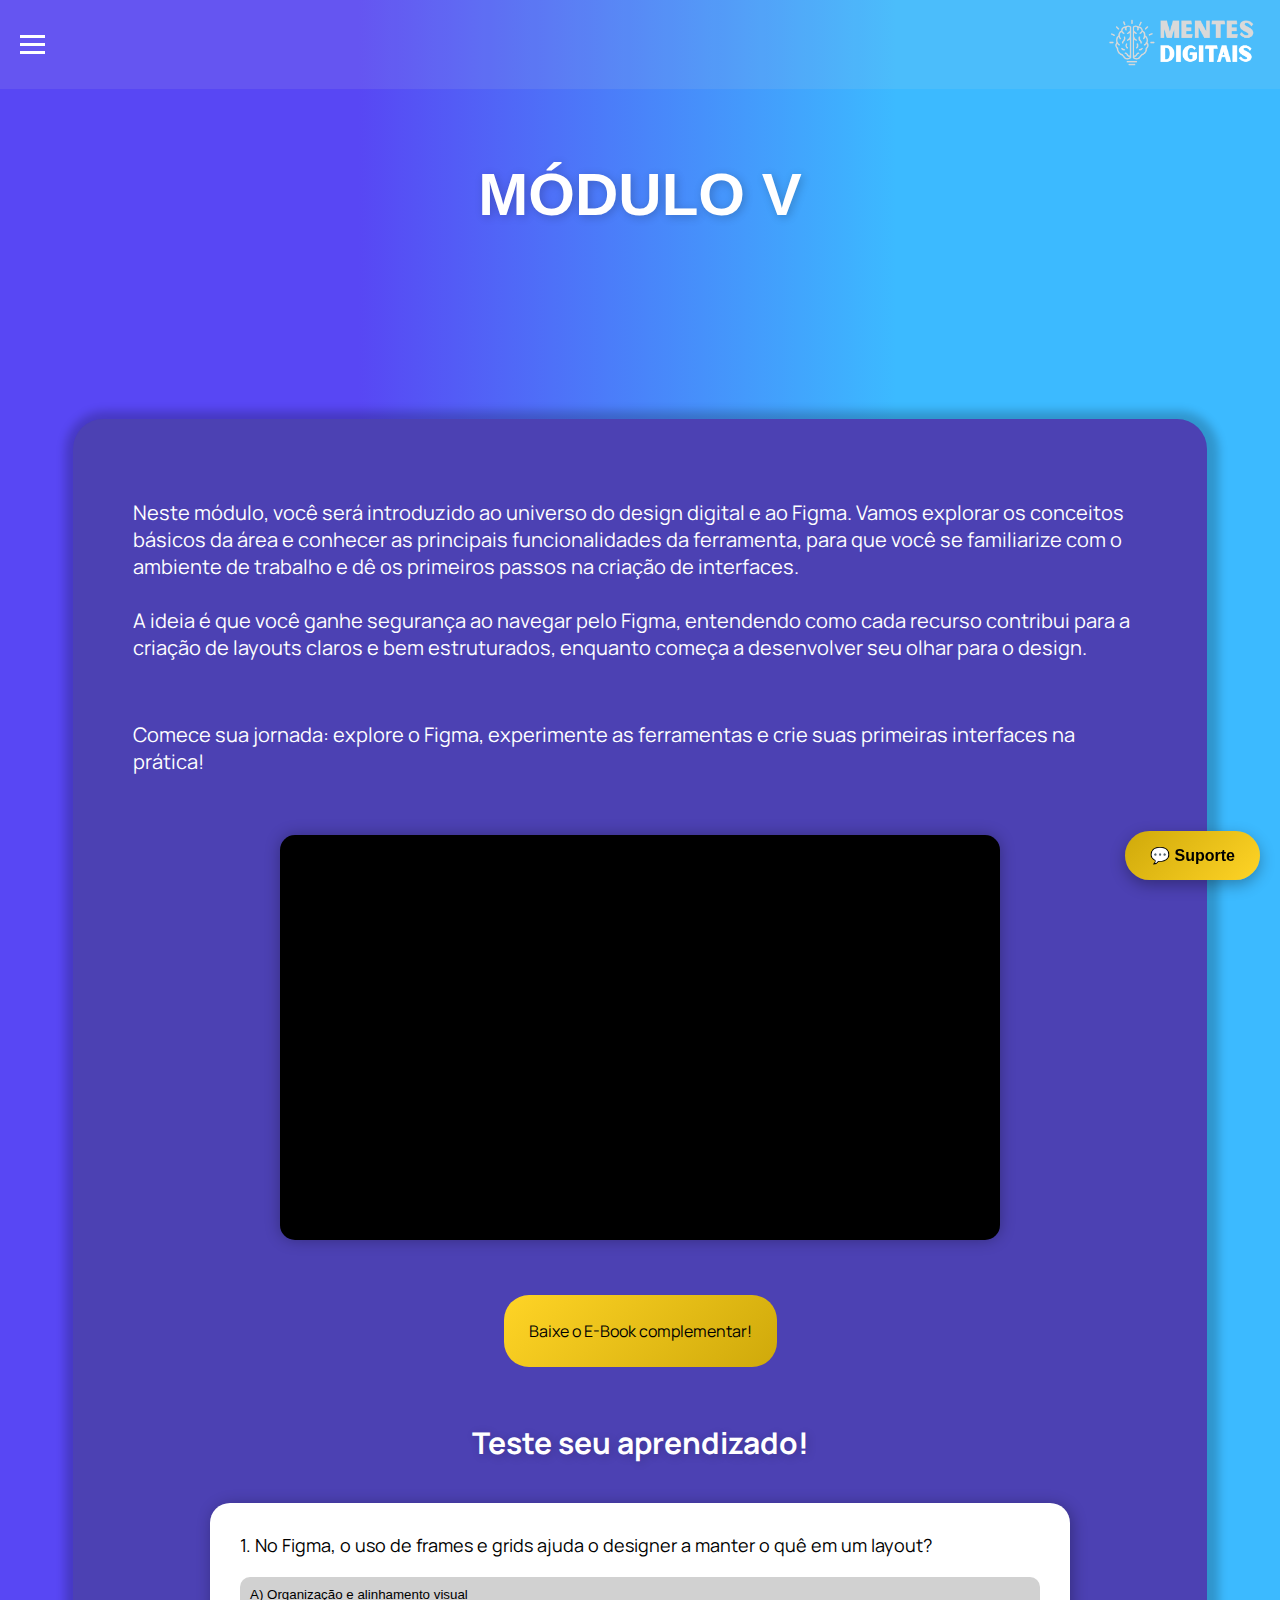
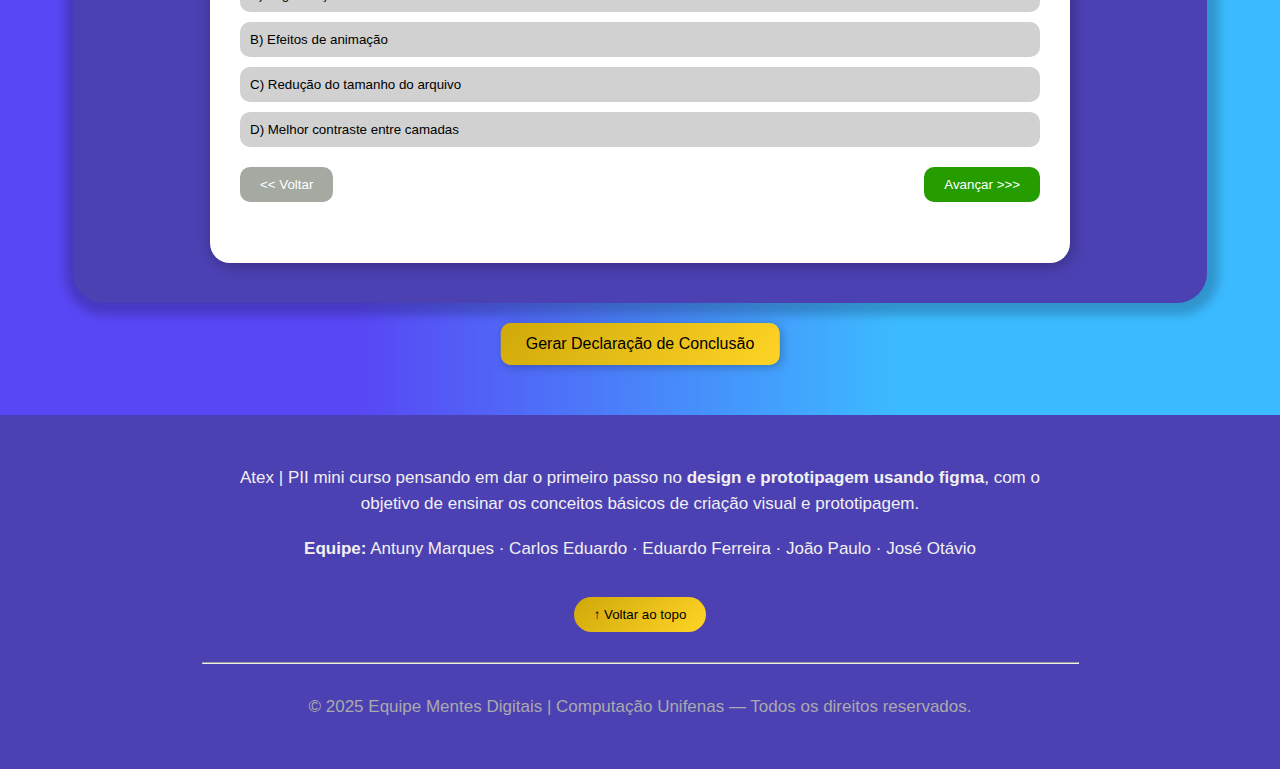
<file: moduloV.html>
<!DOCTYPE html>
<html lang="pt-br">
<head>
    <meta charset="UTF-8">
    <meta name="viewport" content="width=device-width, initial-scale=1.0">
    <link rel="stylesheet" href="css/style.css">
    
    <link href="https://fonts.googleapis.com/css2?family=Manrope:wght@400;700&display=swap" rel="stylesheet">
    <link rel="icon" href="images/icon-site.png" type="image/png">
    <script src="js/script.js" defer></script>
    <title>Módulo V</title>
    <style>
body{
    background: #5847F4;
    background: linear-gradient(90deg,rgba(88, 71, 244, 1) 28%, rgba(60, 186, 255, 1) 70%, rgba(60, 186, 255, 1) 82%);
    margin: 0;
    font-family: Arial, sans-serif;
}
.topbar{
    display: flex;
    justify-content: space-between;
    align-items: center;
    background-color: rgba(217, 217, 217, 0.1);
    color: white;
    padding: 10px 20px;
}

.barras{
    cursor: pointer;
    display: flex;
    flex-direction: column;
    gap: 5px;
}

.barras div{
    width: 25px;
    height: 3px;
    background-color: white;
}

.logo img{
    width: 170px;
    height: auto;
}

.sidebar{
    height: 100%;
    width: 0;
    position: fixed;
    top: 0;
    left: 0;
    background-color: #4496FB;
    overflow-x: hidden;
    transition: 0.3s;
    padding-top: 60px;
}

.sidebar a{
    text-align: center;
    padding: 15px 25px;
    text-decoration: none;
    font-size: 20px;
    color: white;
    display: block;
    transition: 0.3s;
}

.sidebar a:hover{
    background-color: rgba(217, 217, 217, 0.1);
}

.closebtn{
    position: absolute;
    top: 10px;
    right: 20px;
    font-size: 30px;
    color: white;
    text-decoration: none;
}

.sidebar img{
    width: 150px;
    position: relative;
    left: 40px;
    top: 400px;
}

.aulas {
    display: flex;
    justify-content: center;
    align-items: flex-start;
    flex-wrap: wrap;
    margin-top: 40px;
    padding: 0 20px;
    margin-bottom: 40px;
}

.video-container {
    max-width: 720px;
    width: 100%;
    aspect-ratio: 16 / 9;
    border-radius: 15px;
    overflow: hidden;
    box-shadow: 0 0 15px rgba(0,0,0,0.3);
    background-color: black;
}


/* Responsivo */
@media (max-width: 850px) {
  .aulas {
        flex-direction: column;
        align-items: center;
  }
  
  .video-container{
        width: 90%;
  }
}

@media (max-width: 480px){
.barras{
    gap: 4px;
}

.barras div{
    width: 20px;
    height: 2px;
}

.logo img{
    width: 100px;
    right: 30px;
}

.sidebar a{
    font-size: 15px;
}

.sidebar hr{
    width: 50%;
}

.video-container {
    width: 100%;
}
}

</style>
</head>
<body>
<div class="topbar">
    <div class="barras" onclick="toggleSidebar()">
        <div></div>
        <div></div>
        <div></div>
    </div>
    <div class="logo"><img src="images/mentesdigitais.png" alt="Logo Mentes Digitais"></div>
</div>

<div id="mySidebar" class="sidebar">
    <a href="javascript:void(0)" class="closebtn" onclick="toggleSidebar()">×</a>  
    <a href="index.html">HOME</a>
    <hr>
    <a href="moduloI.html">MÓDULO I</a>
    <hr>
    <a href="moduloII.html">MÓDULO II</a>
    <hr>
    <a href="moduloIII.html">MÓDULO III</a>
    <hr>
    <a href="moduloIV.html">MÓDULO IV</a>
    <hr>
    <a href="moduloV.html">MÓDULO V</a>
    <img src="images/mentesdigitais.png" alt="Logo Mentes Digitais">
</div>

<div class="main">
    <h1 class="titulo-modulos">MÓDULO V</h1>
</div>

<div class="main">
    <section class="conteudo">
        <p>Neste módulo, você será introduzido ao universo do design digital e ao Figma. Vamos explorar os conceitos básicos da área e conhecer as principais funcionalidades da ferramenta, para que você se familiarize com o ambiente de trabalho e dê os primeiros passos na criação de interfaces.
        <br><br>
        A ideia é que você ganhe segurança ao navegar pelo Figma, entendendo como cada recurso contribui para a criação de layouts claros e bem estruturados, enquanto começa a desenvolver seu olhar para o design.</p>
        <p class="p2">Comece sua jornada: explore o Figma, experimente as ferramentas e crie suas primeiras interfaces na prática!</p>

        <div class="aulas">
        <div class="video-container">
            <iframe id="videoPlayer" width="100%" height="100%"
                src="https://www.youtube.com/embed/oE_08KTRA9w?si=zlbh8kw180UoyOji"
                title="Introdução ao Figma"
                frameborder="0"
                allow="accelerometer; autoplay; clipboard-write; encrypted-media; gyroscope; picture-in-picture"
                allowfullscreen></iframe>
        </div>

</div>

        <div class="pdf-container">
            <a href="pdf/Aula 5 - Projeto Final e Compartilhamento.pdf target="_blank"">Baixe o E-Book complementar!</a>
        </div>

        <div class="titulo-atv">
            <h2>Teste seu aprendizado!</h2>
        </div>
        
        <div class="quiz-container">
        <div id="quiz">
            <div class="question" id="question"></div>
            <div class="options" id="options"></div>
            <button class="next-btn" id="nextBtn">Avançar &gt;&gt;&gt;</button>
            <button class="prev-btn" id="prevBtn">&lt;&lt; Voltar</button>
        </div>
        <div class="result" id="result" style="display:none;"></div>
</div>
    </section>
</div>

<a href="mailto:mentesdigitais.sup@gmail.com?subject=Ajuda%20no%20site%20Mentes%20Digitais&body=Olá,%20preciso%20de%20ajuda%20com..." 
   class="btn-suporte" 
   title="Enviar e-mail para o suporte">
   💬 <span>Suporte</span>
</a>

<a href="certificado.html" target="_blank" rel="noopener noreferrer">
    <button class="botao-certificado">Gerar Declaração de Conclusão</button>
</a>

<footer class="footer">
    <div class="footer-content">
        <p class="project-desc">
            Atex | PII mini curso pensando em dar o primeiro passo no<strong> design e prototipagem usando figma</strong>,
            com o objetivo de ensinar os conceitos básicos de criação visual e prototipagem.
        </p>

        <p class="team">
            <strong>Equipe:</strong> Antuny Marques · Carlos Eduardo · Eduardo Ferreira · João Paulo · José Otávio 
        </p>

        <button class="back-to-top" onclick="window.scrollTo({top: 0, behavior: 'smooth'})">
        ↑ Voltar ao topo
        </button>
    </div>
    <hr style="width: 70%; margin-top: 30px; margin-bottom: 30px;">
    <p class="footer-copy">© 2025 Equipe Mentes Digitais | Computação Unifenas — Todos os direitos reservados.</p>
</footer>
</body>
</html>
</file>
<file: css/style.css>
body{
    background: #5847F4;
    background: linear-gradient(90deg,rgba(88, 71, 244, 1) 28%, rgba(60, 186, 255, 1) 70%, rgba(60, 186, 255, 1) 82%);
    margin: 0;
    font-family:'Lucida Sans', 'Lucida Sans Regular', 'Lucida Grande', 'Lucida Sans Unicode', Geneva, Verdana, sans-serif;
}

/* cabeçalho */

.popup {
  position: fixed;
  inset: 0;
  width: 100%;
  height: 100%;
  background: rgba(0,0,0,0.6);
  display: none;
  align-items: center;
  justify-content: center;
  padding: 20px;
  z-index: 10000;
}

.popup-content {
  width: 100%;
  max-width: 420px;
  background: linear-gradient(180deg, #6a4cff, #4a2ecc);
  padding: 35px 30px;
  border-radius: 20px;
  color: white;
  text-align: center;
  display: flex;
  flex-direction: column;
  gap: 20px;
  box-shadow: 0 10px 30px rgba(0,0,0,0.3);
  animation: popupFade 0.25s ease-out;
}

@keyframes popupFade {
  from { opacity: 0; transform: translateY(20px) scale(0.95); }
  to { opacity: 1; transform: translateY(0) scale(1); }
}

.popup-content h2 {
  font-size: 1.5rem;
  font-weight: bold;
  margin: 0;
}

.popup-content input {
  width: 100%;
  padding: 14px;
  border-radius: 12px;
  border: none;
  outline: none;
  font-size: 1rem;
  font-weight: 500;
  box-sizing: border-box;
}

/* Botão */
.popup-content button {
  width: 100%;
  padding: 14px;
  border-radius: 12px;
  background: #ffffff;
  border: none;
  color: #4a2ecc;
  font-size: 1rem;
  font-weight: 600;
  cursor: pointer;
  transition: 0.2s;
}

.popup-content button:hover {
  background: #e7e7ff;
}

.topbar {
    position: fixed;
    top: 0;
    left: 0;
    width: 100%;
    display: flex;
    justify-content: space-between;
    align-items: center;
    background-color: rgba(217, 217, 217, 0.1);
    padding: 10px 20px;
    z-index: 999;
}

.barras{
    cursor: pointer;
    display: flex;
    flex-direction: column;
    gap: 5px;
}

.barras div{
    width: 25px;
    height: 3px;
    background-color: white;
}

.logo img{
    width: 170px;
    height: auto;
    position: relative;
    right: 40px;
}

.sidebar {
    height: 100%;
    width: 0;
    position: fixed;
    top: 0;
    left: 0;
    background-color: #4496FB;
    overflow-x: hidden;
    transition: 0.3s;
    padding-top: 60px;
    z-index: 1000;
}

.sidebar a{
    text-align: center;
    padding: 15px 25px;
    text-decoration: none;
    font-size: 20px;
    color: white;
    display: block;
    transition: 0.3s;
}

.sidebar a:hover{
    background-color: rgba(217, 217, 217, 0.1);
}

.closebtn{
    position: absolute;
    top: 10px;
    right: 20px;
    font-size: 30px;
    color: white;
    text-decoration: none;
}

.sidebar img{
    width: 150px;
    position: relative;
    left: 40px;
    top: 400px;
}

.sidebar hr{
    width: 60%;
}

/* corpo do site */

.main{
    margin-top: 100px;
    padding: 20px;
    transition: margin-left 0.3s;
}

/* introdução */

.intro{
    display: grid;
    grid-template-columns: 1fr 1fr;
    height: auto;
    align-items: center;
    justify-items: center;
}

.txt-intro p{
    color: white;
    font-family: Dm 'Gill Sans', 'Gill Sans MT', Calibri, 'Trebuchet MS', sans-serif;
    font-size: 60px;
}

.txt-intro a {
    display: inline-block;
    text-decoration: none;
    color: black;
    padding: 25px;
    border-radius: 50px;
    background: linear-gradient(135deg, #CFA90A, #ffd426);
    box-shadow: 2px 2px 10px 5px rgba(0, 0, 0, 0.2);
    transition: transform 0.3s ease, box-shadow 0.3s ease;
}


.txt-intro a:hover{
    transform: scale(1.05); 
    box-shadow: 0 8px 20px rgba(0,0,0,0.2);
    background: linear-gradient(135deg, #ffd426, #CFA90A);
}

.boy img{
    width: 350px;
    height: auto;
}

/* desenvolvedores */

.devs h2{
    color: white;
    text-align: center;
    text-shadow: 2px 2px 10px rgba(0, 0, 0, 0.2); 
    font-size: 40px;
    margin-top: 50px;
}

.devs-n{
    display: grid;
    grid-template-columns: 1fr 1fr 1fr 1fr 1fr;
    height: auto;
    align-items: center;
    justify-items: center;
    margin-top: 50px;
}

.dev-name {
    width: 190px;
    height: 60px;
    background-color: #f5f5f5;
    border-radius: 30px;
    box-shadow: 2px 2px 10px 10px rgba(0, 0, 0, 0.2);
    display: flex;
    align-items: center;
    justify-content: center;
}

.dev-name p {
    color: black;
    font-weight: 600;
    font-family: Arial, sans-serif;
}

.dev-name:hover{
    transform: translateY(5px);
    background-color: #cbcbcb;
}

/* sobre o curso */

.about{
    width: 85%;
    height: auto;
    background-color: #4C41B3;
    margin: 90px auto 0 auto;
    box-shadow: 2px 2px 10px 10px rgba(0, 0, 0, 0.2);
    border-radius: 30px;
}
 
.about-txt{
    text-align: center;
    padding: 20px;
    color: white;
}

.about-txt h1{
    font-size: 55px;
    text-shadow: 2px 2px 10px rgba(0, 0, 0, 0.2); 
}

.about-txt p{
    color: white;
    font-size: 20px;
    padding-left: 30px;
    padding-right: 30px;
}

.info-modulos {
    display: grid;
    grid-template-columns: repeat(3, 300px);
    gap: 20px;
    justify-content: center;
    margin-top: 50px;
}

.mod-un {
    height: 200px;
    background-color: #4496FB;
    text-align: center;
    color: white;
    border-radius: 30px;
    padding: 15px;
    box-shadow: 2px 2px 10px 2px rgba(0, 0, 0, 0.2);
    transition: transform 0.3s ease, box-shadow 0.3s ease;
}

.mod-un:hover {
    transform: scale(1.05); 
    box-shadow: 0 8px 20px rgba(0,0,0,0.2);
}

.about-txt1{
    text-align: center;
    padding-left: 30px;
    padding-right: 30px;
    padding-top: 100px;
    padding-bottom: 40px;
}

.about-txt1 p{
    color: white;
    font-size: 30px;
    padding-bottom: 35px;
}

.about-txt1 a{
    display: inline-block;
    text-decoration: none;
    text-shadow: 2px 2px 2px rgba(0, 0, 0, 0.2); 
    color: rgb(0, 0, 0);
    padding: 30px;
    padding-left: 100px;
    padding-right: 100px;
    border-radius: 50px;
    background: linear-gradient(135deg, #CFA90A, #ffd426);
    box-shadow: 2px 2px 10px 10px rgba(0, 0, 0, 0.2);
    transition: transform 0.3s ease, box-shadow 0.3s ease;
}

.about-txt1 a:hover{
    transform: scale(1.05); 
    box-shadow: 0 8px 20px rgba(0,0,0,0.2);
    background: linear-gradient(135deg, #ffd426, #CFA90A);
}

/* rodapé */

.footer {
    background-color: #4C41B3;
    color: #f0f0f0;
    text-align: center;
    padding: 30px 15px;
    font-family: 'Poppins', sans-serif;
    margin-top: 50px;
}

.footer-content {
    max-width: 800px;
    margin: 0 auto;
}

.footer p {
    margin: 20px 0;
    line-height: 1.5;
    font-size: 17px;
}

.back-to-top {
    margin-top: 15px;
    background: linear-gradient(135deg, #CFA90A, #ffd426);
    color: rgb(0, 0, 0);
    border: none;
    padding: 10px 20px;
    border-radius: 25px;
    cursor: pointer;
    transition: 0.3s;
}

.back-to-top:hover {
    background: linear-gradient(135deg, #ffd426, #CFA90A);
    transform: translateY(-5px);
}

.footer-copy {
    margin-top: 25px;
    font-size: 13px;
    color: #aaa;
}

.reveal {
    opacity: 0;
    transform: translateY(60px);
    transition: all 0.8s ease;
}

.reveal.active {
    opacity: 1;
    transform: translateY(0);
}

/* módulos */

.titulo-modulos{
    color: white;
    text-align: center;
    font-size: 60px;
    text-shadow: 2px 2px 10px rgba(0, 0, 0, 0.2);    
}

.conteudo{
    width: 85%;
    height: auto;
    background-color: #4C41B3;
    margin: 10px auto 0 auto;
    box-shadow: 2px 2px 10px 10px rgba(0, 0, 0, 0.2);
    border-radius: 30px;
    font-family: "Manrope";
    padding: 40px;
}

.conteudo p{
    text-align: left;
    padding: 20px;
    color: white;
    font-size: 20px;
}

/* atividades */

.quiz-container {
    background: #ffffff;
    margin: 0 auto;
    padding: 30px;
    border-radius: 20px;
    width: 800px;
    height: 300px;
    min-height: 300px;
    height: auto;
    box-shadow: 2px 2px 15px rgba(0,0,0,0.3);
}

.question {
    font-size: 18px;
    margin-bottom: 20px;
}

.options button {
    display: block;
    width: 100%;
    margin-bottom: 10px;
    padding: 10px;
    background: #d1d1d1;
    color: #000000;
    border: none;
    border-radius: 10px;
    cursor: pointer;
    text-align: left;
    transition: 0.3s;
}

.options button:hover {
    background: #259d00;
    color: white;
}

.next-btn {
    margin-top: 10px;
    padding: 10px 20px;
    cursor: pointer;
    border: none;
    border-radius: 10px;
    background: #259d00;
    color: #fff;
    float: right;
}

.prev-btn{
    margin-top: 10px;
    padding: 10px 20px;
    cursor: pointer;
    border: none;
    border-radius: 10px;
    background: #a4a9a2;
    color: #fff;
    float: left;    
}

.result {
    text-align: center;
    font-size: 10px;
}

.result {
    text-align: center;
    font-size: 18px;
    padding: 20px;
    line-height: 1.5;
}

/* pdfs */

.pdf-container{
    text-align: center;
    margin-top: 80px;
    margin-bottom: 80px;
}

.pdf-container a{
    padding: 25px;
    background: linear-gradient(135deg, #ffd426, #CFA90A);
    text-decoration: none;
    color: black;
    border-radius: 25px;
    cursor: pointer;
}

.pdf-container a:hover{
    box-shadow: 0 8px 20px rgba(0,0,0,0.2);
    background: linear-gradient(135deg, #CFA90A, #ffd426);
}

.titulo-atv h2{
    font-size: 30px;
    margin-bottom: 40px;
    color: white;
    text-align: center;
    text-shadow: 2px 2px 10px rgba(0, 0, 0, 0.2); 
}

/* suporte */

.btn-suporte {
    position: fixed;
    bottom: 20px;
    right: 20px;
    background: linear-gradient(135deg, #CFA90A, #ffd426);
    color: rgb(0, 0, 0);
    padding: 15px 25px;
    border-radius: 50px;
    text-decoration: none;
    font-weight: bold;
    box-shadow: 0 5px 15px rgba(0,0,0,0.3);
    transition: all 0.3s;
    z-index: 9999;
}

.btn-suporte:hover {
    background: linear-gradient(135deg, #ffd426, #CFA90A);
    transform: translateY(-5px);
    box-shadow: 0 8px 20px rgba(0,0,0,0.4);
}

/* avaliações */

.avaliacoes {
    text-align: center;
    padding: 3rem 1rem;
}

.titulo {
    font-size: 1.8rem;
    margin-bottom: 1.5rem;
    color: #ffffff;
}

.carrossel-container {
    position: relative;
    display: flex;
    align-items: center;
    justify-content: center;
    max-width: 1000px;
    margin: 0 auto;
}

.carrossel {
    display: flex;
    overflow-x: hidden;
    scroll-behavior: smooth;
    gap: 1rem;
    padding: 1rem;
    width: 100%;
}

.card {
    flex: 0 0 calc(33.333% - 1rem);
    background: #4C41B3;
    border-radius: 1rem;
    box-shadow: 1px 3px 10px rgba(0, 0, 0, 0.1);
    padding: 1.2rem;
    text-align: center;
    min-width: 260px;
}

.card img {
    width: 70px;
    height: 70px;
    border-radius: 50%;
    object-fit: cover;
    margin-bottom: 0.8rem;
}

.card h3 {
    margin: 0;
    color: #ffffff;
}

.card .data {
    color: #cecece;
    font-size: 0.85rem;
    margin-bottom: 0.6rem;
}

.card p {
    font-size: 0.95rem;
    color: #ffffff;
}

.seta {
    background: white;
    border: none;
    font-size: 2rem;
    cursor: pointer;
    padding: 0.1rem 0.6rem;
    border-radius: 30%;
    box-shadow: 0 2px 6px rgba(0, 0, 0, 0.15);
    position: absolute;
    z-index: 2;
    transition: 0.3s;
}

.seta:hover {
    background: #f0f0f0;
}

.esquerda {
    left: -20px;
}

.direita {
    right: -20px;
}

/* botão avançar módulo */
.next-module {
    display: flex;
    justify-content: center;
    margin-top: 40px;
}

.next-module-btn {
    background: linear-gradient(135deg, #CFA90A, #ffd426);
    color: black;
    border: none;
    padding: 14px 28px;
    font-size: 16px;
    font-weight: bold;
    border-radius: 12px;
    cursor: pointer;
    box-shadow: 0 4px 10px rgba(0, 0, 0, 0.3);
    transition: all 0.3s ease;
    text-decoration: none;
}

.next-module-btn:hover {
    background: linear-gradient(135deg, #ffd426, #CFA90A);
    transform: translateY(-3px);
    box-shadow: 0 6px 14px rgba(0, 0, 0, 0.4);
}

.next-module-btn:active {
    transform: translateY(1px);
    box-shadow: 0 2px 6px rgba(0, 0, 0, 0.2);
}

.botao-certificado {
    position: relative;
    left: 50%;
    transform: translateX(-50%);
    background: linear-gradient(135deg, #CFA90A, #ffd426);
    color: rgb(0, 0, 0);
    padding: 12px 25px;
    border: none;
    border-radius: 10px;
    font-size: 16px;
    cursor: pointer;
    box-shadow: 2px 2px 10px rgba(0,0,0,0.25);
}

.botao-certificado:hover {
    background: linear-gradient(135deg, #ffd426, #CFA90A);
}


/* RESPONSIVO */
@media (max-width: 1024px){
.dev-name{
    font-size: 14px;
}
 
.about-txt h1{
    font-size: 45px;
}

.about-txt p{
    font-size: 14px;
}

.info-modulos {
    grid-template-columns: repeat(3, 200px);
    gap: 20px;
    margin-top: 50px;
}

.mod-un {
    max-width: 220px;
    height: 150px;
    padding: 5px;
}

.mod-un h3{
    font-size: 14px;
}

.mod-un p{
    font-size: 13px;
}
}

@media (max-width: 840px){
.dev-name{
    width: 80%;
    height: 90%;
    font-size: 10px;
}
 
.about-txt h1{
    font-size: 45px;
}

.about-txt p{
    font-size: 14px;
}

.info-modulos {
    grid-template-columns: repeat(3, 200px);
    gap: 20px;
    margin-top: 50px;
}

.mod-un {
    max-width: 220px;
    height: 150px;
    padding: 5px;
}

.mod-un h3{
    font-size: 14px;
}

.mod-un p{
    font-size: 13px;
}
}

@media (max-width: 480px) {

.popup {
    padding: 12px;
}

.popup-content {
    width: 100%;
    max-width: 360px;
    padding: 22px 18px;
    border-radius: 16px;
    gap: 14px;
}

.popup-content h2 {
    font-size: 1.25rem;
}

.popup-content input,
.popup-content button {
    padding: 12px;
    font-size: 0.95rem;
    border-radius: 10px;
}

.barras {
    gap: 4px;
}

.barras div {
    width: 20px;
    height: 2px;
}

.logo img {
    width: 100px;
    right: 30px;
    position: relative;
}

.sidebar a {
    font-size: 15px;
}

.sidebar hr {
    width: 50%;
}
.main {
    margin-top: 30px;
    padding: 10px;
}

.intro {
    display: flex;
    flex-direction: column;
    justify-content: center;
    align-items: center;
    text-align: center;
    gap: 20px;
    padding: 20px;
}

.boy {
    display: none;
}

.txt-intro p {
    font-size: 30px;
}

.txt-intro a {
    padding: 15px;
    font-size: 12px;
}

.devs h2 { 
    font-size: 25px;
    margin-top: 30px;
}

.dev-name {
    width: 85%;
    height: 80%;
    font-size: 7px;
    text-align: center;
}

.about {
    width: 95%;
    margin: 50px auto 0;
}
 
.about-txt {
    padding: 10px;
}

.about-txt h1 {
    font-size: 25px;
}

.about-txt p {
    font-size: 12px;
    padding: 0 20px;
}

.info-modulos {
    display: grid;
    grid-template-columns: repeat(2, 1fr);
    justify-items: center;
    gap: 10px;
    margin: 20px 10px 0;
}

.mod-un {
    width: 100%;
    max-width: 150px;
    height: 120px;
}

.mod-un h3 {
    font-size: 10px;
}

.mod-un p {
    font-size: 11px;
}

.about-txt1 {
    padding: 50px 20px 40px;
}

.about-txt1 p {
    color: white;
    font-size: 14px;
    padding-bottom: 35px;
}

.about-txt1 a {
    padding: 15px;
    font-size: 12px;
}

.avaliacoes h2 {
    font-size: 25px;
}

.footer {
    margin-top: 40px;
}

.footer p {
    margin: 20px 0;
    font-size: 12px;
}

.btn-suporte {
    padding: 5px;
    font-size: 12px;
}

  /* módulos */
.titulo-modulos {
    font-size: 25px;
    margin-top: 40px;
}

.conteudo {
    width: 95%;
    padding: 10px;
}

.conteudo p {
    padding: 10px;
    font-size: 10px;
}

.pdf-container {
    margin: 50px 0 60px;
}

.pdf-container a {
    padding: 15px;
    font-size: 12px;
}

.titulo-atv h2 {
    font-size: 20px;
    margin-bottom: 20px;
}

.quiz-container {
    padding: 15px;
    width: 300px;
}

.question {
    font-size: 14px;
    margin-bottom: 20px;
}

.options button {
    padding: 10px;
    font-size: 12px;
}

.next-btn,
.prev-btn {
    padding: 8px 10px;
    margin-top: 10px;
}

.result {
    text-align: center;
    font-size: 10px;
}

.next-module-btn {
    padding: 10px;
    font-size: 12px;
  }
}

@media (max-width: 375px) {

.mod-un {
    width: 90%;
}

.mod-un p {
    font-size: 10px;
  }
}
</file>
